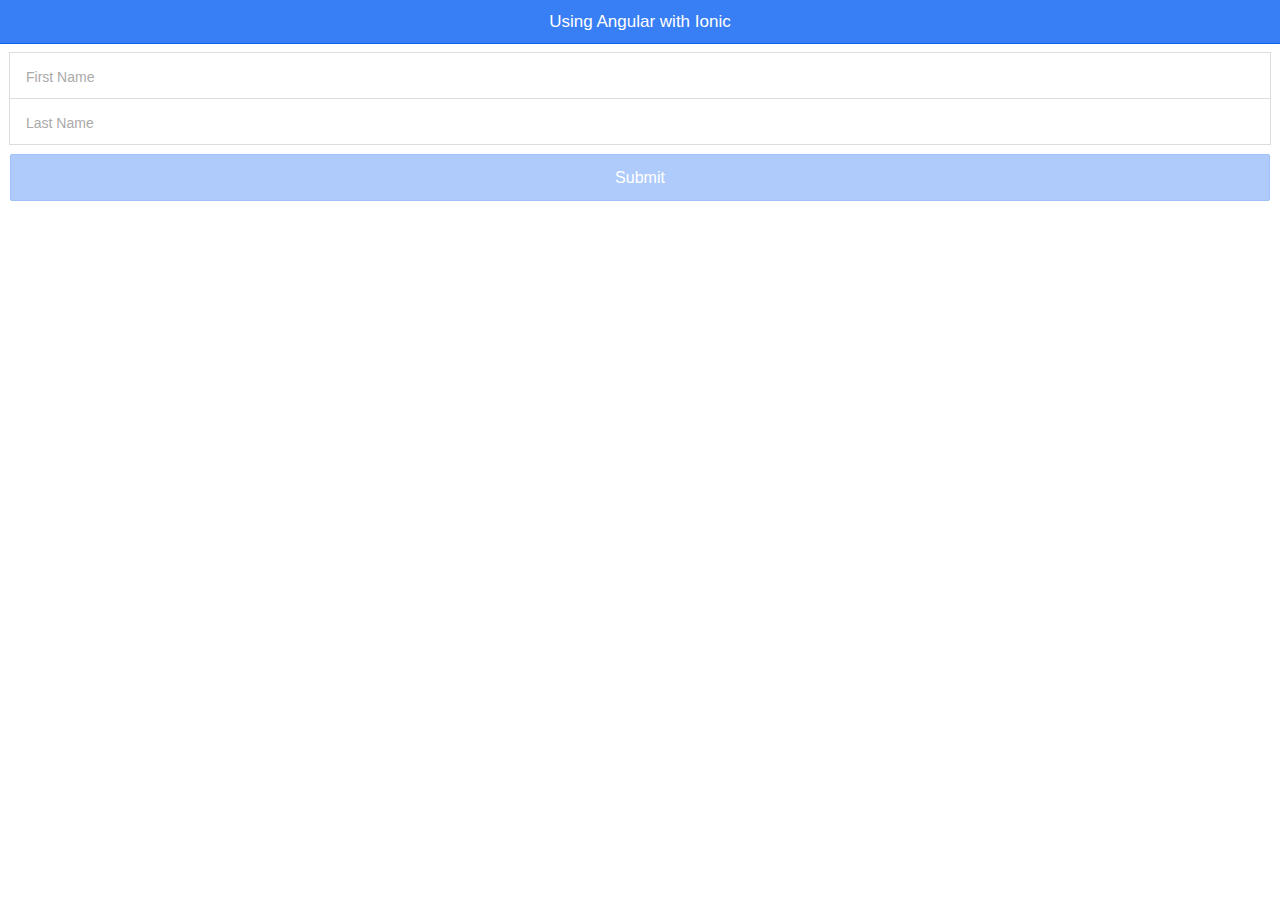
<file: ionic-workshop/demos/angular/index.html>
<!DOCTYPE html>
<html ng-app="ionicApp">
<head>
  <link href="../../ionic/css/ionic.css" rel="stylesheet">
  <script src="../../ionic/js/ionic.bundle.js"></script>
  <script src="index.js"></script>
</head>

<body ng-controller="MyCtrl">
<ion-view>
  <ion-header-bar class="bar-positive">
    <h1 class="title">Using Angular with Ionic</h1>
  </ion-header-bar>

  <ion-content class="has-header padding">
    <p ng-if="data.firstName">
      Hi <b>{{data.firstName}}</b>, welcome to onCoding Academy.
    </p>
    <label class="item item-input">
      <input ng-model="data.firstName" type="text" placeholder="First Name">
    </label>
    <label class="item item-input">
      <input ng-model="data.lastName" type="text" placeholder="Last Name">
    </label>
    
    <button ng-disabled="data.firstName=='' || data.lastName==''" ng-click="simpanData()" class="button button-block button-positive">Submit</button>
    <p ng-bind-html="tmp"></p>
  </ion-content> 
</ion-view>
</body>
</html>
</file>
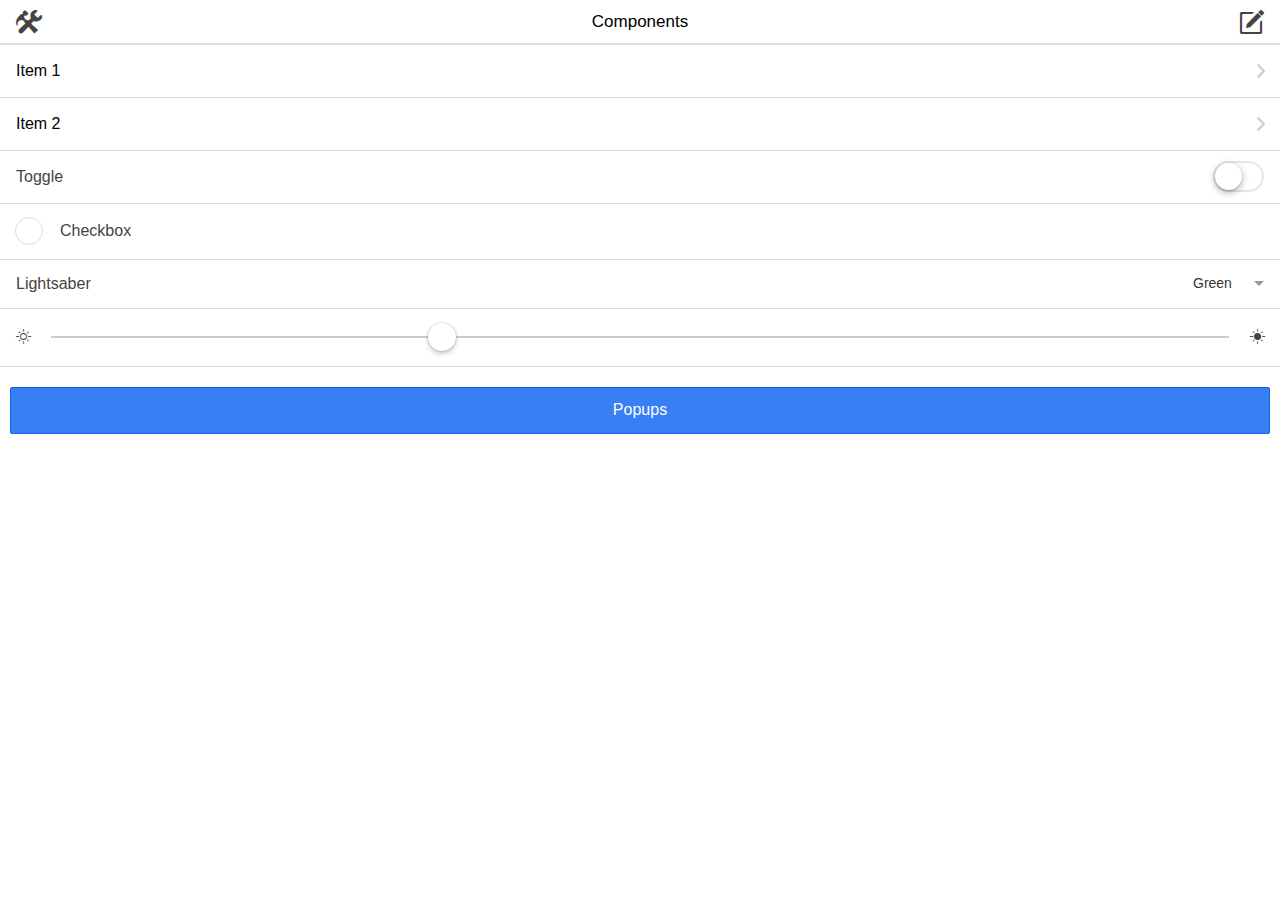
<file: ionic-workshop/demos/components/index.html>
<!DOCTYPE html>
<html ng-app="ionicApp">
<head>
  <link href="../../ionic/css/ionic.css" rel="stylesheet">
  <link href="style.css" rel="stylesheet">
  <script src="../../ionic/js/ionic.bundle.js"></script>
  <script src="index.js"></script>
</head>

<body ng-controller="MainCtrl">

  <ion-header-bar>
    <button class="button ion-settings button-icon" ng-click="showActionsheet()"></button>
    <h1 class="title">Components</h1>
    <button class="button button-icon ion-compose" ng-click="modal.show()"></button>
  </ion-header-bar>

  <ion-content>

    <ion-refresher on-refresh="doRefresh()"></ion-refresher>

    <ion-list>

      <a class="item item-icon-right" ng-repeat="item in items" href="#">
        <i class="icon ion-chevron-right icon-accessory"></i>
        {{ ::item }}
      </a>

      <ion-toggle>
        Toggle
      </ion-toggle>

      <ion-checkbox>
        Checkbox
      </ion-checkbox>

      <label class="item item-input item-select">
        <div class="input-label">
          Lightsaber
        </div>
        <select>
          <option>Blue</option>
          <option selected>Green</option>
          <option>Red</option>
        </select>
      </label>

      <div class="item range range-positive">
        <i class="icon ion-ios-sunny-outline"></i>
        <input type="range" name="volume" min="0" max="100" value="33">
        <i class="icon ion-ios-sunny"></i>
      </div>

    </ion-list>

    <div class="padding">
      <p>
        <button class="button button-block button-positive" ng-click="showConfirm()">Popups</button>
      </p>
    </div>

  </ion-content>

  <script id="templates/modal.html" type="text/ng-template">
    <ion-modal-view>
      <ion-header-bar class="bar bar-header bar-positive">
        <h1 class="title">New Contact</h1>
        <button class="button button-clear button-primary" ng-click="modal.hide()">Cancel</button>
      </ion-header-bar>
      <ion-content class="padding">
        <div class="list">
          <label class="item item-input">
            <span class="input-label">First Name</span>
            <input ng-model="newUser.firstName" type="text">
          </label>
          <label class="item item-input">
            <span class="input-label">Last Name</span>
            <input ng-model="newUser.lastName" type="text">
          </label>
          <label class="item item-input">
            <span class="input-label">Email</span>
            <input ng-model="newUser.email" type="text">
          </label>
          <button class="button button-full button-positive" ng-click="createContact(newUser)">Create</button>
        </div>
      </ion-content>
    </ion-modal-view>
  </script>

</body>
</html>
</file>
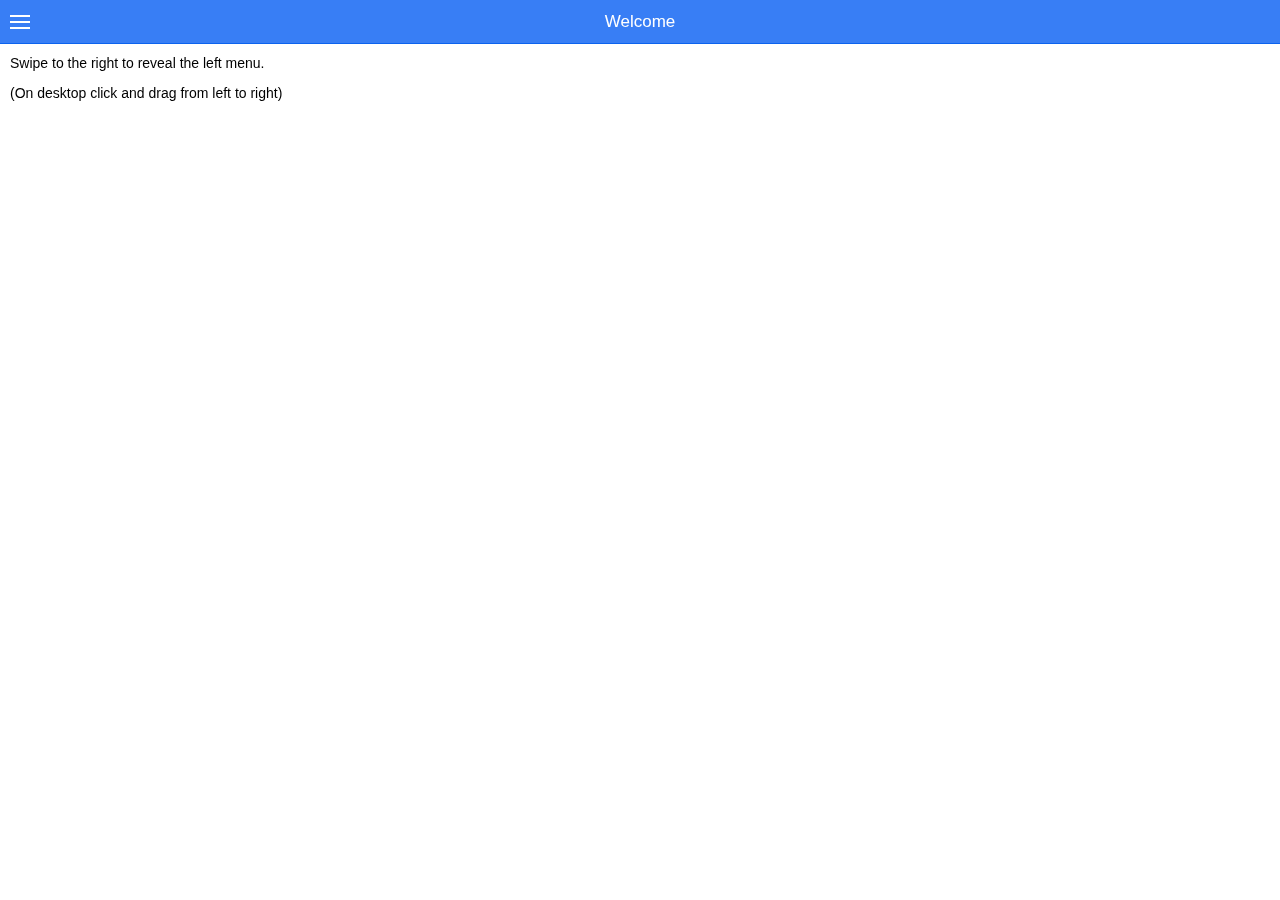
<file: ionic-workshop/demos/sidemenu/index.html>
<!DOCTYPE html>
<html ng-app="ionicApp">
  <head>
    <meta charset="utf-8">
    <meta name="viewport" content="initial-scale=1, maximum-scale=1, user-scalable=no, width=device-width">

    <title>Side Menus</title>

    <link href="../../ionic/css/ionic.css" rel="stylesheet">
    <link href="css/style.css" rel="stylesheet">
    <script src="../../ionic/js/ionic.bundle.js"></script>
    <script src="js/app.js"></script>
  </head>

  <body ng-controller="MainCtrl">

    <ion-nav-view></ion-nav-view>

  </body>
</html>
</file>
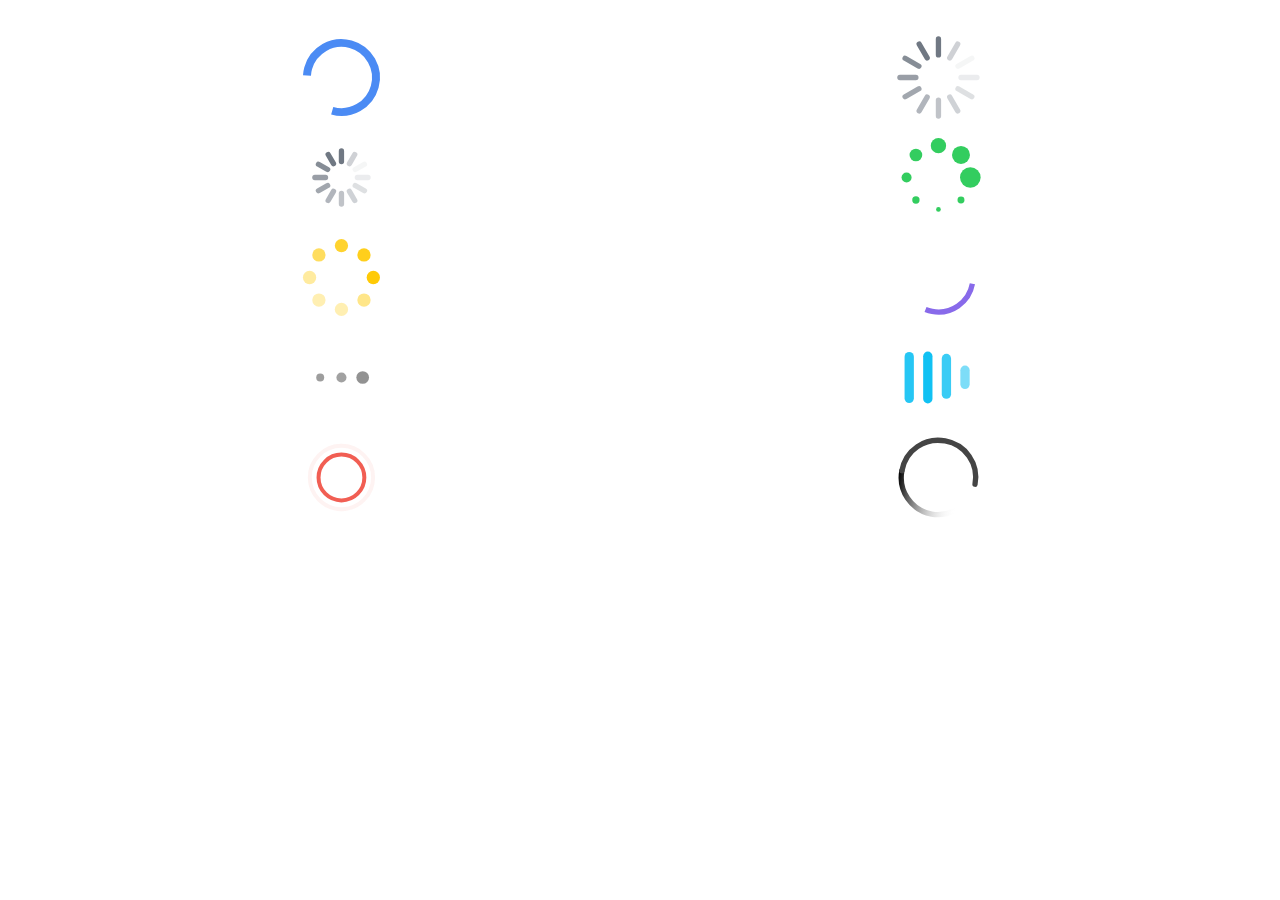
<file: ionic-workshop/demos/spinner/index.html>
<!DOCTYPE html>
<html ng-app="ionic">
<head>
  <link href="../../ionic/css/ionic.css" rel="stylesheet">
  <style>
    body {
      background: white;
      padding: 35px;
    }
    p {
      text-align: center;
    }
    .spinner svg {
      width: 49%;
      height: 85px;
    }
  </style>
  <script src="../../ionic/js/ionic.bundle.js"></script>
  <script src="index.js"></script>
</head>

<body>

  <p>
    <ion-spinner icon="android"></ion-spinner>
    <ion-spinner icon="ios"></ion-spinner>
  </p>

  <p>
    <ion-spinner icon="ios-small"></ion-spinner>
    <ion-spinner icon="bubbles" class="spinner-balanced"></ion-spinner>
  </p>

  <p>
    <ion-spinner icon="circles" class="spinner-energized"></ion-spinner>
    <ion-spinner icon="crescent" class="spinner-royal"></ion-spinner>
  </p>

  <p>
    <ion-spinner icon="dots" class="spinner-dark"></ion-spinner>
    <ion-spinner icon="lines" class="spinner-calm"></ion-spinner>
  </p>

  <p>
    <ion-spinner icon="ripple" class="spinner-assertive"></ion-spinner>
    <ion-spinner icon="spiral"></ion-spinner>
  </p>

</body>
</html>
</file>
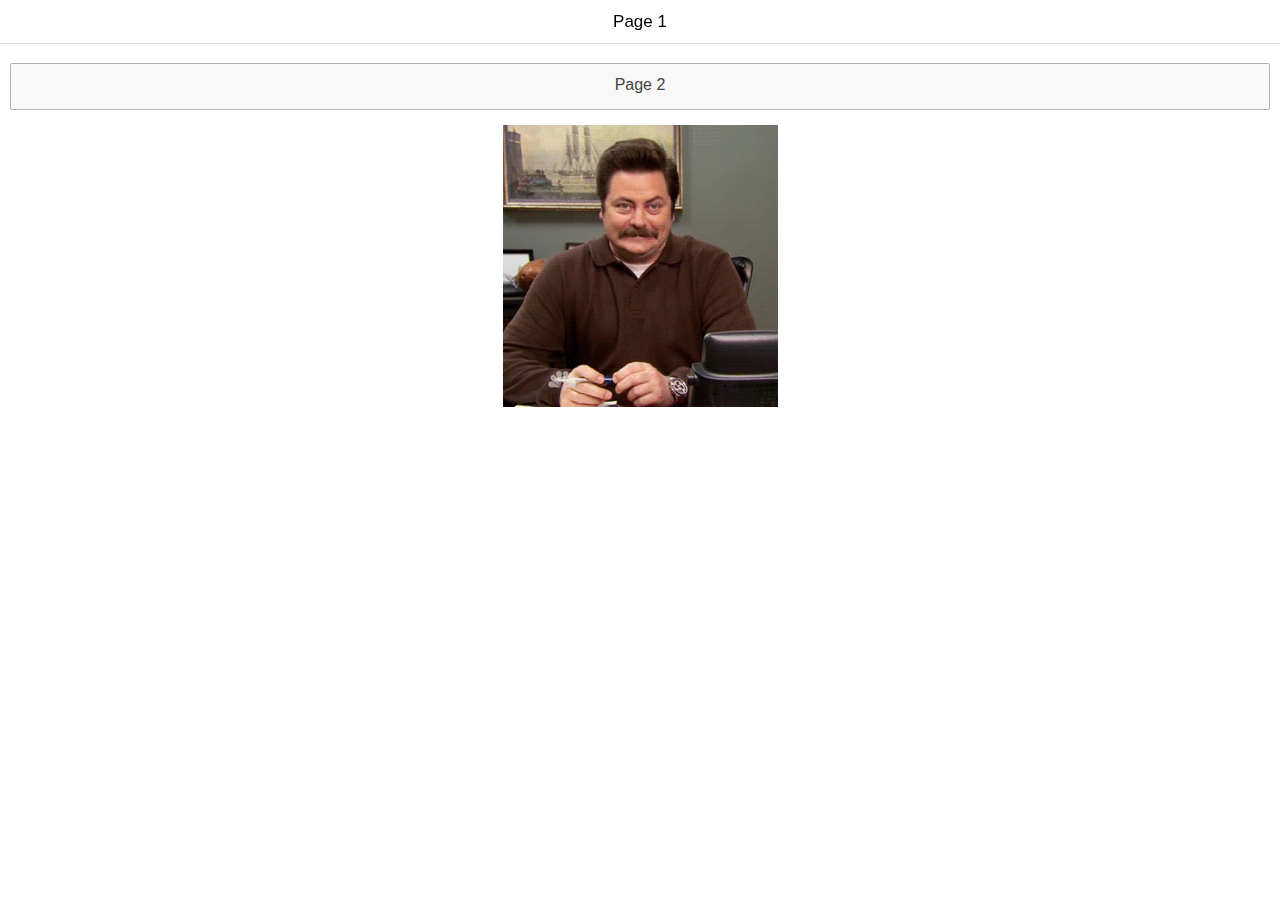
<file: ionic-workshop/demos/swipe-back/index.html>
<!DOCTYPE html>
<html ng-app="ionicApp">
<head>
  <link href="../../ionic/css/ionic.css" rel="stylesheet">
  <link href="style.css" rel="stylesheet">
  <script src="../../ionic/js/ionic.bundle.js"></script>
  <script src="index.js"></script>
</head>

<body>

  <ion-nav-bar>
    <ion-nav-back-button class="button-clear button-dark"></ion-nav-back-button>
  </ion-nav-bar>

  <ion-nav-view></ion-nav-view>

</body>
</html>
</file>
<file: ionic-workshop/demos/components/style.css>
body {
  background: white;
}
</file>
<file: ionic-workshop/demos/sidemenu/css/style.css>
body {
  
}
</file>
<file: ionic-workshop/demos/swipe-back/style.css>
body {
  background: white;
}
</file>
